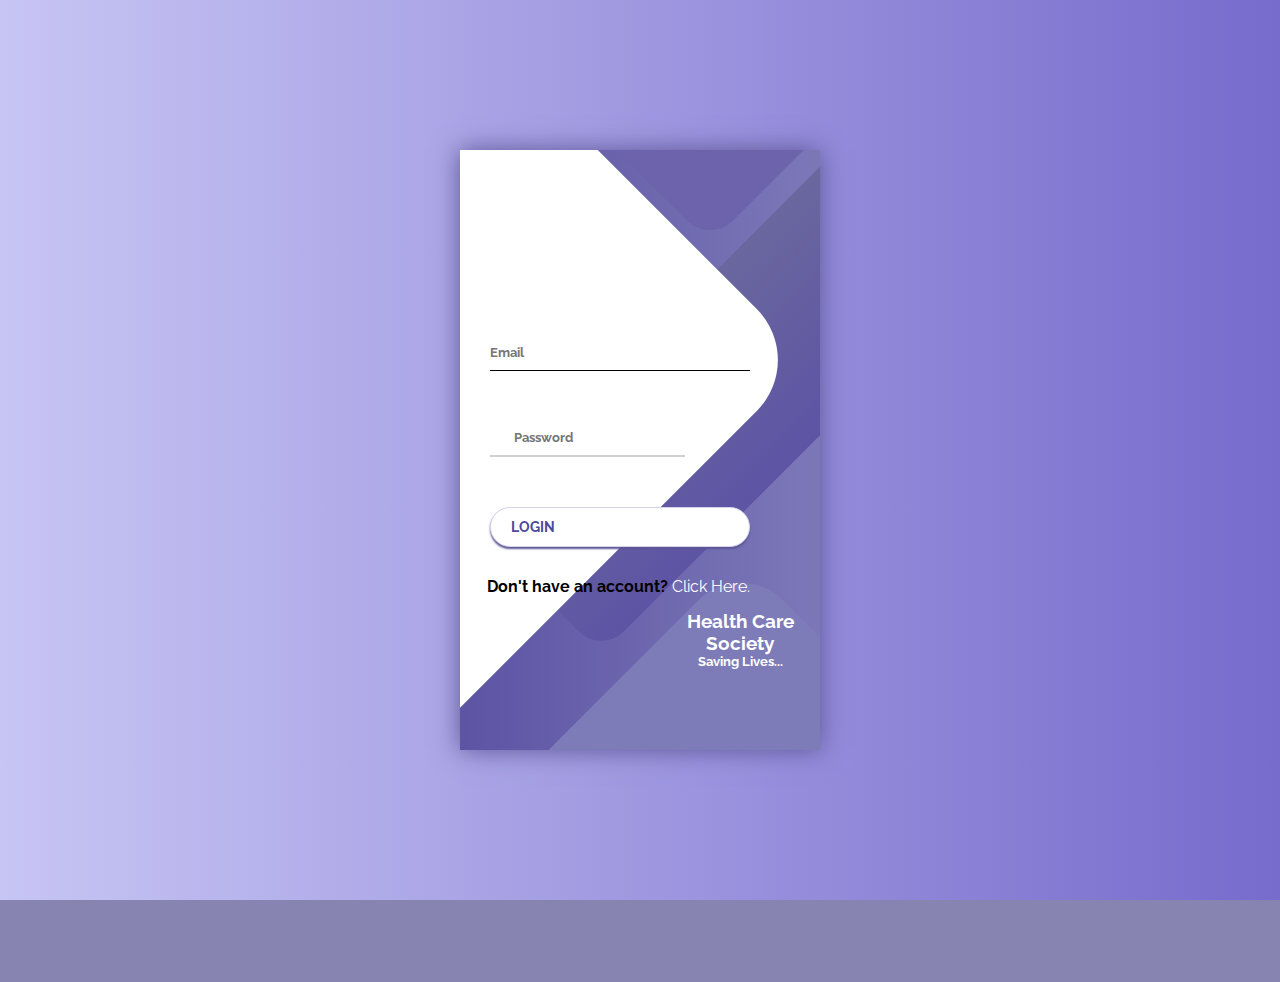
<file: Final Deliverables/index.html>
<html lang="en">
<head>
    <meta charset="UTF-8">
    <meta http-equiv="X-UA-Compatible" content="IE=edge">
    <meta name="viewport" content="width=device-width, initial-scale=1.0">
    <title>Health Care App</title>
    <link rel="stylesheet" href="styles.css">
</head>
<body>
    <div class="container">
        <div class="screen">
            <div class="screen__content">
                <form class="login" action="homepage.html">
                    <div class="login__field">
                        <i class="login__icon fas fa-user"></i>
                        <input type="text" class="login__input" placeholder="Email">
                    </div>
                    <div class="login__field">
                        <i class="login__icon fas fa-lock"></i>
                        <input type="password" class="login__input" placeholder="Password">
                    </div>
                    <button class="button login__submit">
                        <span class="button__text">Login</span>
                        <i class="button__icon fas fa-chevron-right"></i>
                    </button>				
                </form>
                <p id="register"> <b>Don't have an account?</b> <a href="register.html">Click Here.</a></p>
                <div class="social-login">
                    <h3><a href="homepage.html">Health Care Society</a></h3>
                    
                    <h5><a href="homepage.html">Saving Lives...</a></h5>
                </div>
            </div>
            <div class="screen__background">
                <span class="screen__background__shape screen__background__shape4"></span>
                <span class="screen__background__shape screen__background__shape3"></span>		
                <span class="screen__background__shape screen__background__shape2"></span>
                <span class="screen__background__shape screen__background__shape1"></span>
            </div>		
        </div>
    </div>    
</body>
</html>
</file>
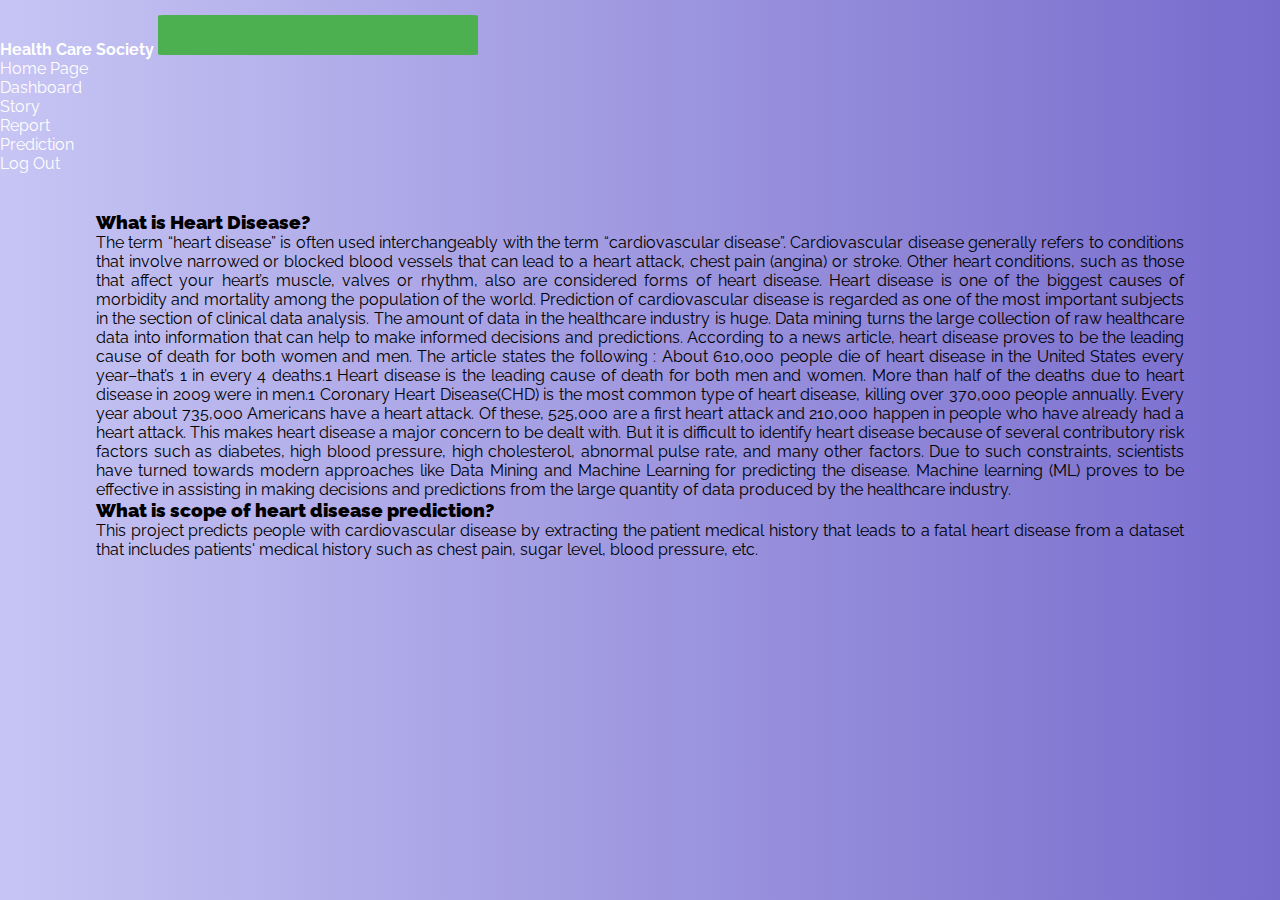
<file: Final Deliverables/homepage.html>
<html lang="en">
<head>
    <meta charset="UTF-8">
    <meta http-equiv="X-UA-Compatible" content="IE=edge">
    <meta name="viewport" content="width=device-width, initial-scale=1.0">
    <title>Homepage</title>
    <link href="https://cdn.jsdelivr.net/npm/bootstrap@5.2.2/dist/css/bootstrap.min.css" rel="stylesheet" integrity="sha384-Zenh87qX5JnK2Jl0vWa8Ck2rdkQ2Bzep5IDxbcnCeuOxjzrPF/et3URy9Bv1WTRi" crossorigin="anonymous">
    <link rel="stylesheet" href="styles.css">
</head>
<body>
    <nav class="navbar navbar-dark bg-dark">
        <div class="container-fluid">
          <a class="navbar-brand" href="#"><b>Health Care Society</b></a>
          <button class="navbar-toggler" type="button" data-bs-toggle="collapse" data-bs-target="#navbarNav" aria-controls="navbarNav" aria-expanded="false" aria-label="Toggle navigation">
            <span class="navbar-toggler-icon"></span>
          </button>
          <div class="collapse navbar-collapse" id="navbarNav">
            <ul class="navbar-nav">
              <li class="nav-item">
                <a class="nav-link active" aria-current="page" href="homepage.html">Home Page</a>
              </li>
              <li class="nav-item">
                <a class="nav-link" href="dashboard.html">Dashboard</a>
              </li>
              <li class="nav-item">
                <a class="nav-link" href="story.html">Story</a>
              </li>
              <li class="nav-item">
                <a class="nav-link" href="report.html">Report</a>
              </li>
              <li class="nav-item">
                <a class="nav-link" href="prediction.html">Prediction</a>
              </li>
              <li class="nav-item">
                <a class="nav-link" href="index.html">Log Out</a>
              </li>
            </ul>
          </div>
        </div>
      </nav>
      <div class="contents">
      <h3> <strong>What is Heart Disease?</strong> </h3>
      <p>
        
The term “heart disease” is often used interchangeably with the term “cardiovascular disease”. Cardiovascular disease generally refers to conditions that involve narrowed or blocked blood vessels that can lead to a heart attack, chest pain (angina) or stroke. Other heart conditions, such as those that affect your heart’s muscle, valves or rhythm, also are considered forms of heart disease.
Heart disease is one of the biggest causes of morbidity and mortality among the population of the world. Prediction of cardiovascular disease is regarded as one of the most important subjects in the section of clinical data analysis. The amount of data in the healthcare industry is huge. Data mining turns the large collection of raw healthcare data into information that can help to make informed decisions and predictions.
According to a news article, heart disease proves to be the leading cause of death for both women and men. The article states the following :
    About 610,000 people die of heart disease in the United States every year–that’s 1 in every 4 deaths.1
    Heart disease is the leading cause of death for both men and women. More than half of the deaths due to heart disease in 2009 were in men.1
    Coronary Heart Disease(CHD) is the most common type of heart disease, killing over 370,000 people annually.
    Every year about 735,000 Americans have a heart attack. Of these, 525,000 are a first heart attack and 210,000 happen in people who have already had a heart attack.
This makes heart disease a major concern to be dealt with. But it is difficult to identify heart disease because of several contributory risk factors such as diabetes, high blood pressure, high cholesterol, abnormal pulse rate, and many other factors. Due to such constraints, scientists have turned towards modern approaches like Data Mining and Machine Learning for predicting the disease.
Machine learning (ML) proves to be effective in assisting in making decisions and predictions from the large quantity of data produced by the healthcare industry.
    </p>
        <h3><strong> What is scope of heart disease prediction? </strong></h3>
     <p>
        
This project predicts people with cardiovascular disease by extracting the patient medical history that leads to a fatal heart disease from a dataset that includes patients' medical history such as chest pain, sugar level, blood pressure, etc.
    </p>
    </div>
        <script src="https://cdn.jsdelivr.net/npm/bootstrap@5.2.2/dist/js/bootstrap.bundle.min.js" integrity="sha384-OERcA2EqjJCMA+/3y+gxIOqMEjwtxJY7qPCqsdltbNJuaOe923+mo//f6V8Qbsw3" crossorigin="anonymous"></script>
</body>
</html>
</file>
<file: Final Deliverables/styles.css>
@import url('https://fonts.googleapis.com/css?family=Raleway:400,700');

* {
	box-sizing: border-box;
	margin: 0;
	padding: 0;	
	font-family: Raleway, sans-serif;
}

body {
	background: linear-gradient(90deg, #C7C5F4, #776BCC);		
}

.container {
	display: flex;
	align-items: center;
	justify-content: center;
	min-height: 100vh;
}

.screen {		
	background: linear-gradient(90deg, #5D54A4, #7C78B8);		
	position: relative;	
	height: 600px;
	width: 360px;	
	box-shadow: 0px 0px 24px #5C5696;
}

.screen__content {
	z-index: 1;
	position: relative;	
	height: 100%;
}

.screen__background {		
	position: absolute;
	top: 0;
	left: 0;
	right: 0;
	bottom: 0;
	z-index: 0;
	-webkit-clip-path: inset(0 0 0 0);
	clip-path: inset(0 0 0 0);	
}

.screen__background__shape {
	transform: rotate(45deg);
	position: absolute;
}

.screen__background__shape1 {
	height: 520px;
	width: 520px;
	background: #FFF;	
	top: -50px;
	right: 120px;	
	border-radius: 0 72px 0 0;
}

.screen__background__shape2 {
	height: 220px;
	width: 220px;
	background: #6C63AC;	
	top: -172px;
	right: 0;	
	border-radius: 32px;
}

.screen__background__shape3 {
	height: 540px;
	width: 190px;
	background: linear-gradient(270deg, #5D54A4, #6A679E);
	top: -24px;
	right: 0;	
	border-radius: 32px;
}

.screen__background__shape4 {
	height: 400px;
	width: 200px;
	background: #7E7BB9;	
	top: 420px;
	right: 50px;	
	border-radius: 60px;
}

.login {
	width: 320px;
	padding: 30px;
	padding-top: 156px;
}

.login__field {
	padding: 20px 0px;	
	position: relative;	
}

.login__icon {
	position: absolute;
	top: 30px;
	color: #7875B5;
}

.login__input {
	border: none;
	border-bottom: 2px solid #D1D1D4;
	background: none;
	padding: 10px;
	padding-left: 24px;
	font-weight: 700;
	width: 75%;
	transition: .2s;
}

.login__input:active,
.login__input:focus,
.login__input:hover {
	outline: none;
	border-bottom-color: #6A679E;
}

.login__submit {
	background: #fff;
	font-size: 14px;
	margin-top: 30px;
	padding: 16px 20px;
	border-radius: 26px;
	border: 1px solid #D4D3E8;
	text-transform: uppercase;
	font-weight: 700;
	display: flex;
	align-items: center;
	width: 100%;
	color: #4C489D;
	box-shadow: 0px 2px 2px #5C5696;
	cursor: pointer;
	transition: .2s;
}

.login__submit:active,
.login__submit:focus,
.login__submit:hover {
	border-color: #6A679E;
	outline: none;
}

.button__icon {
	font-size: 24px;
	margin-left: auto;
	color: #7875B5;
}

.social-login {	
	position: absolute;
	height: 140px;
	width: 160px;
	text-align: center;
	bottom: 0px;
	right: 0px;
	color: #fff;
}

.social-icons {
	display: flex;
	align-items: center;
	justify-content: center;
}

.social-login__icon {
	padding: 20px 10px;
	color: #fff;
	text-decoration: none;	
	text-shadow: 0px 0px 8px #7875B5;
}

.social-login__icon:hover {
	transform: scale(1.5);	
}

a{
    text-decoration: none;
    color: #fff;
}
.dashboard{
  text-align: center;
}
.contents{
	text-align: justify;
	margin: 3% 7.5% 3%;
}
#register{
	margin-left: 7.5%;
	margin-bottom: 5%;
}
html, body{
    font-family: 'Segoe UI', Tahoma, Geneva, Verdana, sans-serif;
    background-color:#8884b1; 
    height:100%;
}
.container{ 
   height:100%;
   display:flex;
   align-items:center;
   justify-content:center;
   margin-top: 0%;
}
.content{
    background-color:white;
	margin-top: 7%;
    width:500px;
    height:800px;
}
img{
    width: 100%;
    height: 25%;
}
.form-title{
    padding:10px 40px 0px;
}
form{
    padding:0px 40px;
}
input[type=text], [type=email]{
    border: none;
    border-bottom: 1px solid black;
    outline:none;
    width:100%;
    margin: 8px 0;
    padding:10px 0;
}
input[type=number]{
    border: none;
    border-bottom: 1px solid black;
    outline:none;
    margin: 8px 0;
    padding:5px 0;
}
input :hover {
    background-color: red;
}
select{
    border: none;
    border-bottom: 1px solid black;
    outline:none;
    margin: 8px 0;
    padding:5px 0;
    width:50%;
}
.beside{
    display:flex;  
    justify-content: space-between;
}
button{
    color:#ffffff;
    background-color: #4caf50;
    height:40px;
    width:25%;
    margin-top:15px;
    cursor: pointer;
    border:none;
    border-radius:2%;
    outline:none;
    text-align:center;
    font-size:16px;
    text-decoration:none;
    -webkit-transition-duration:0.4s;
    transition-duration:0.4s;
}
button:hover{
    background-color:#333333;
}
</file>
